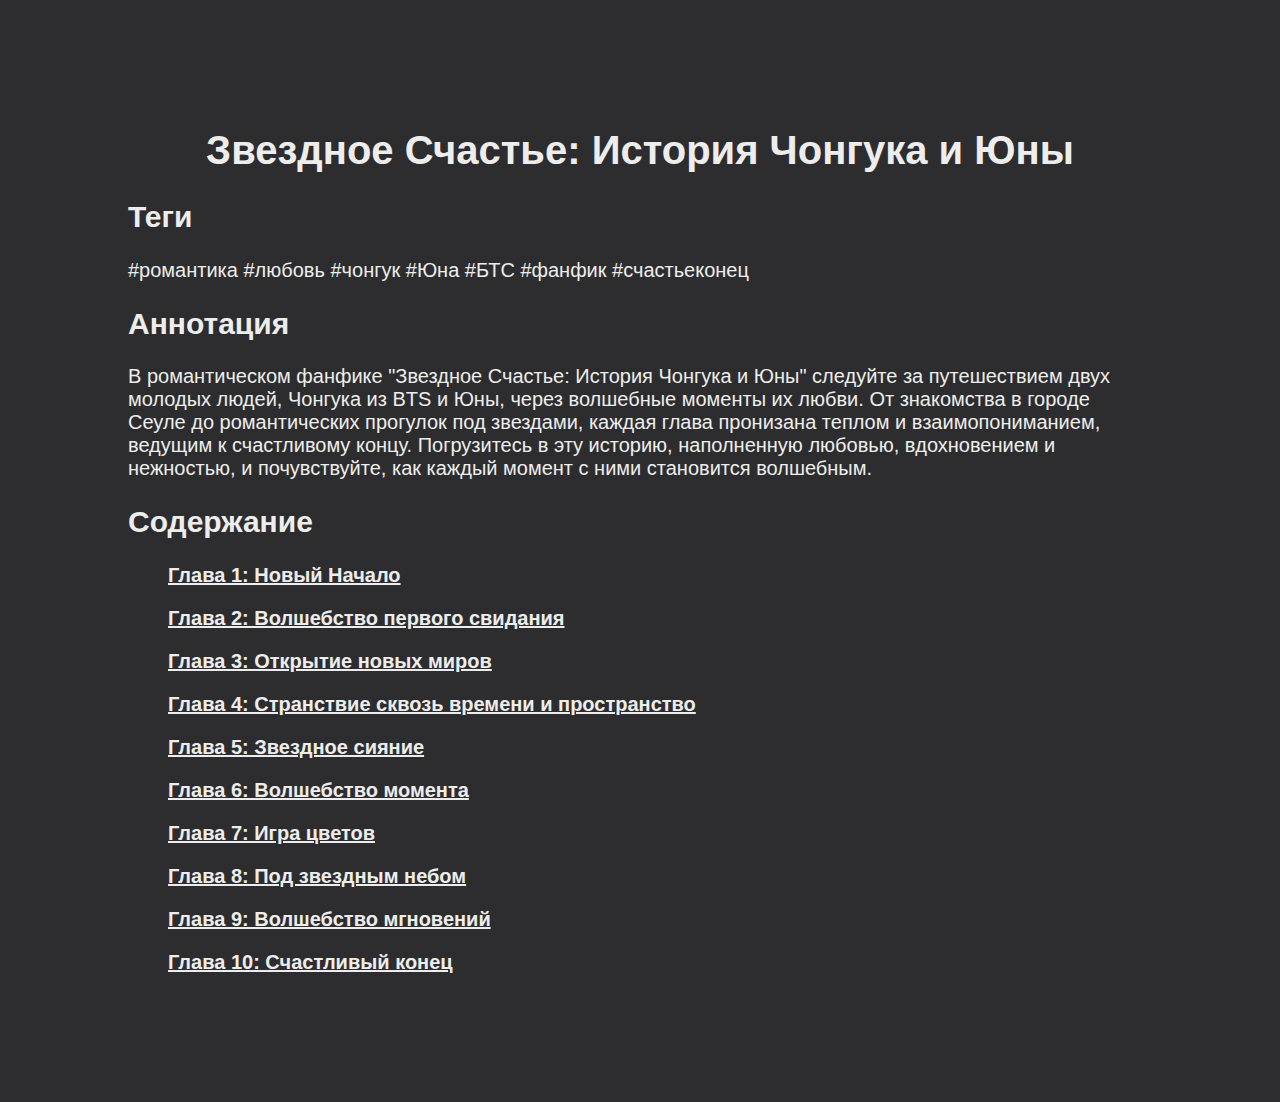
<file: index.html>
<!DOCTYPE html>
<html lang="en">
<head>
    <meta charset="UTF-8">
    <title></title>
    <link rel="stylesheet" href="styles/index.css">
</head>
<body>
<h1>Звездное Счастье: История Чонгука и Юны</h1>

<h2>Теги</h2>
<p>#романтика #любовь #чонгук #Юна #БТС #фанфик #счастьеконец</p>

<h2>Аннотация</h2>
<p>
    В романтическом фанфике "Звездное Счастье: История Чонгука и Юны" следуйте за путешествием двух молодых людей,
    Чонгука из BTS и Юны, через волшебные моменты их любви. От знакомства в городе Сеуле до романтических прогулок под
    звездами, каждая глава пронизана теплом и взаимопониманием, ведущим к счастливому концу. Погрузитесь в эту историю,
    наполненную любовью, вдохновением и нежностью, и почувствуйте, как каждый момент с ними становится волшебным.</p>

<h2>Содержание</h2>
<ul>
    <li><a href="pages/1.html">Глава 1: Новый Начало</a></li>
    <li><a href="pages/2.html">Глава 2: Волшебство первого свидания</a></li>
    <li><a href="pages/3.html">Глава 3: Открытие новых миров</a></li>
    <li><a href="pages/4.html">Глава 4: Странствие сквозь времени и пространство</a></li>
    <li><a href="pages/5.html">Глава 5: Звездное сияние</a></li>
    <li><a href="pages/6.html">Глава 6: Волшебство момента</a></li>
    <li><a href="pages/7.html">Глава 7: Игра цветов</a></li>
    <li><a href="pages/8.html">Глава 8: Под звездным небом</a></li>
    <li><a href="pages/9.html">Глава 9: Волшебство мгновений</a></li>
    <li><a href="pages/10.html">Глава 10: Счастливый конец</a></li>
</ul>


</body>
</html>
</file>
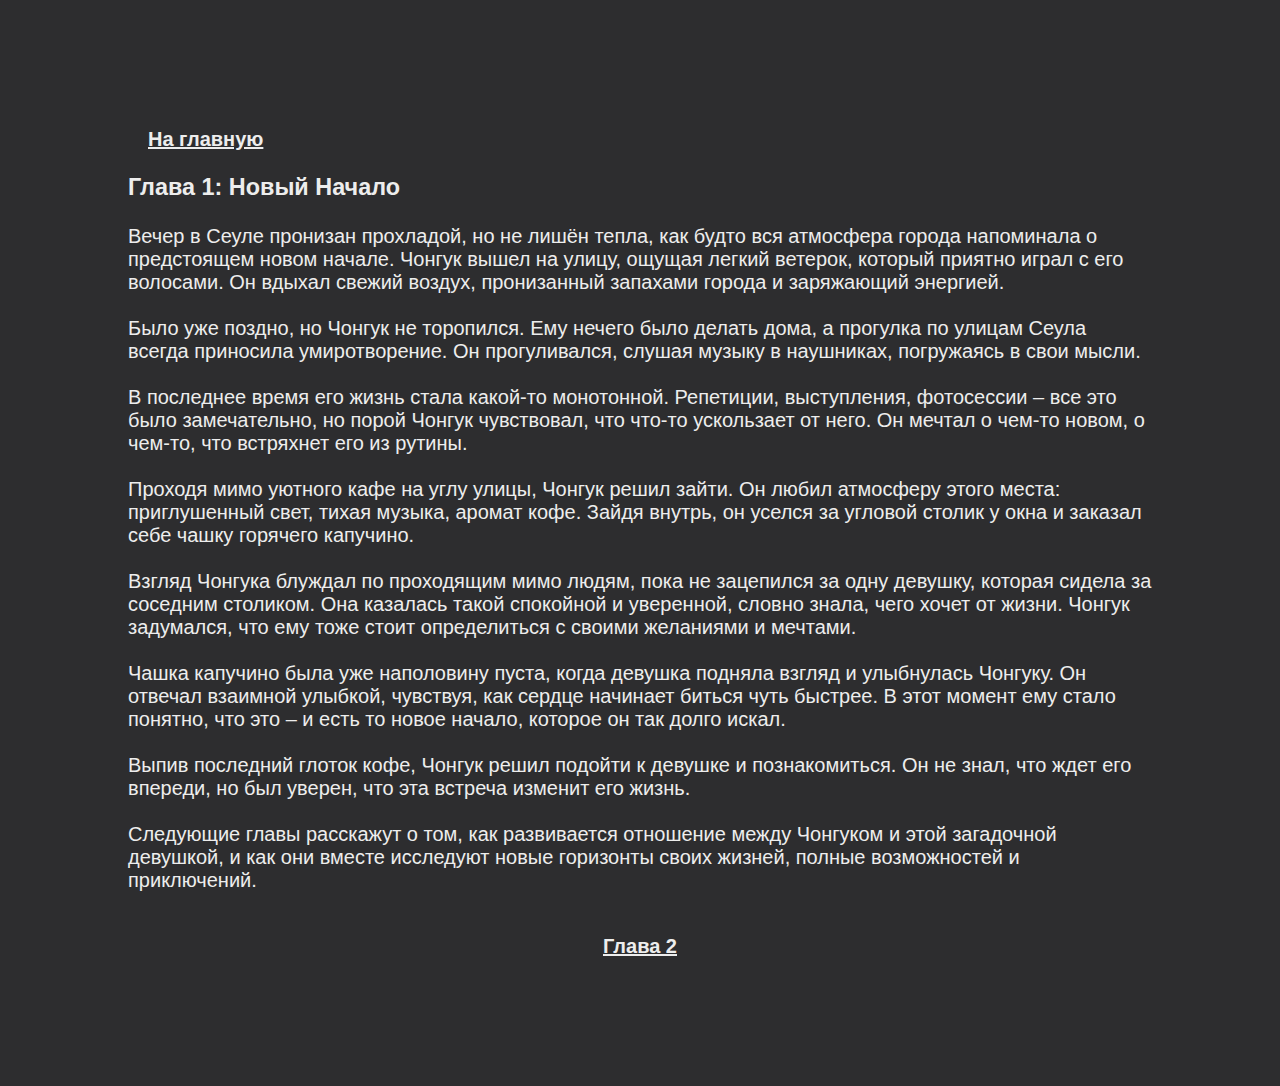
<file: pages/1.html>
<!DOCTYPE html>
<html lang="en">
<head>
    <meta charset="UTF-8">
    <title>Глава 1</title>
    <link rel="stylesheet" href="../styles/subpages.css">
</head>
<body>
<a href="../index.html">На главную</a>
<h3>Глава 1: Новый Начало</h3>
<p>
    Вечер в Сеуле пронизан прохладой, но не лишён тепла, как будто вся атмосфера города напоминала о предстоящем новом
    начале. Чонгук вышел на улицу, ощущая легкий ветерок, который приятно играл с его волосами. Он вдыхал свежий воздух,
    пронизанный запахами города и заряжающий энергией.<br><br>

    Было уже поздно, но Чонгук не торопился. Ему нечего было делать дома, а прогулка по улицам Сеула всегда приносила
    умиротворение. Он прогуливался, слушая музыку в наушниках, погружаясь в свои мысли.<br><br>

    В последнее время его жизнь стала какой-то монотонной. Репетиции, выступления, фотосессии – все это было
    замечательно, но порой Чонгук чувствовал, что что-то ускользает от него. Он мечтал о чем-то новом, о чем-то, что
    встряхнет его из рутины.<br><br>

    Проходя мимо уютного кафе на углу улицы, Чонгук решил зайти. Он любил атмосферу этого места: приглушенный свет,
    тихая музыка, аромат кофе. Зайдя внутрь, он уселся за угловой столик у окна и заказал себе чашку горячего капучино.<br><br>

    Взгляд Чонгука блуждал по проходящим мимо людям, пока не зацепился за одну девушку, которая сидела за соседним
    столиком. Она казалась такой спокойной и уверенной, словно знала, чего хочет от жизни. Чонгук задумался, что ему
    тоже стоит определиться с своими желаниями и мечтами.<br><br>

    Чашка капучино была уже наполовину пуста, когда девушка подняла взгляд и улыбнулась Чонгуку. Он отвечал взаимной
    улыбкой, чувствуя, как сердце начинает биться чуть быстрее. В этот момент ему стало понятно, что это – и есть то
    новое начало, которое он так долго искал.<br><br>

    Выпив последний глоток кофе, Чонгук решил подойти к девушке и познакомиться. Он не знал, что ждет его впереди, но
    был уверен, что эта встреча изменит его жизнь.<br><br>

    Следующие главы расскажут о том, как развивается отношение между Чонгуком и этой загадочной девушкой, и как они
    вместе исследуют новые горизонты своих жизней, полные возможностей и приключений.<br><br>
</p>
<nav><a href="2.html">Глава 2</a></nav>

</body>
</html>
</file>
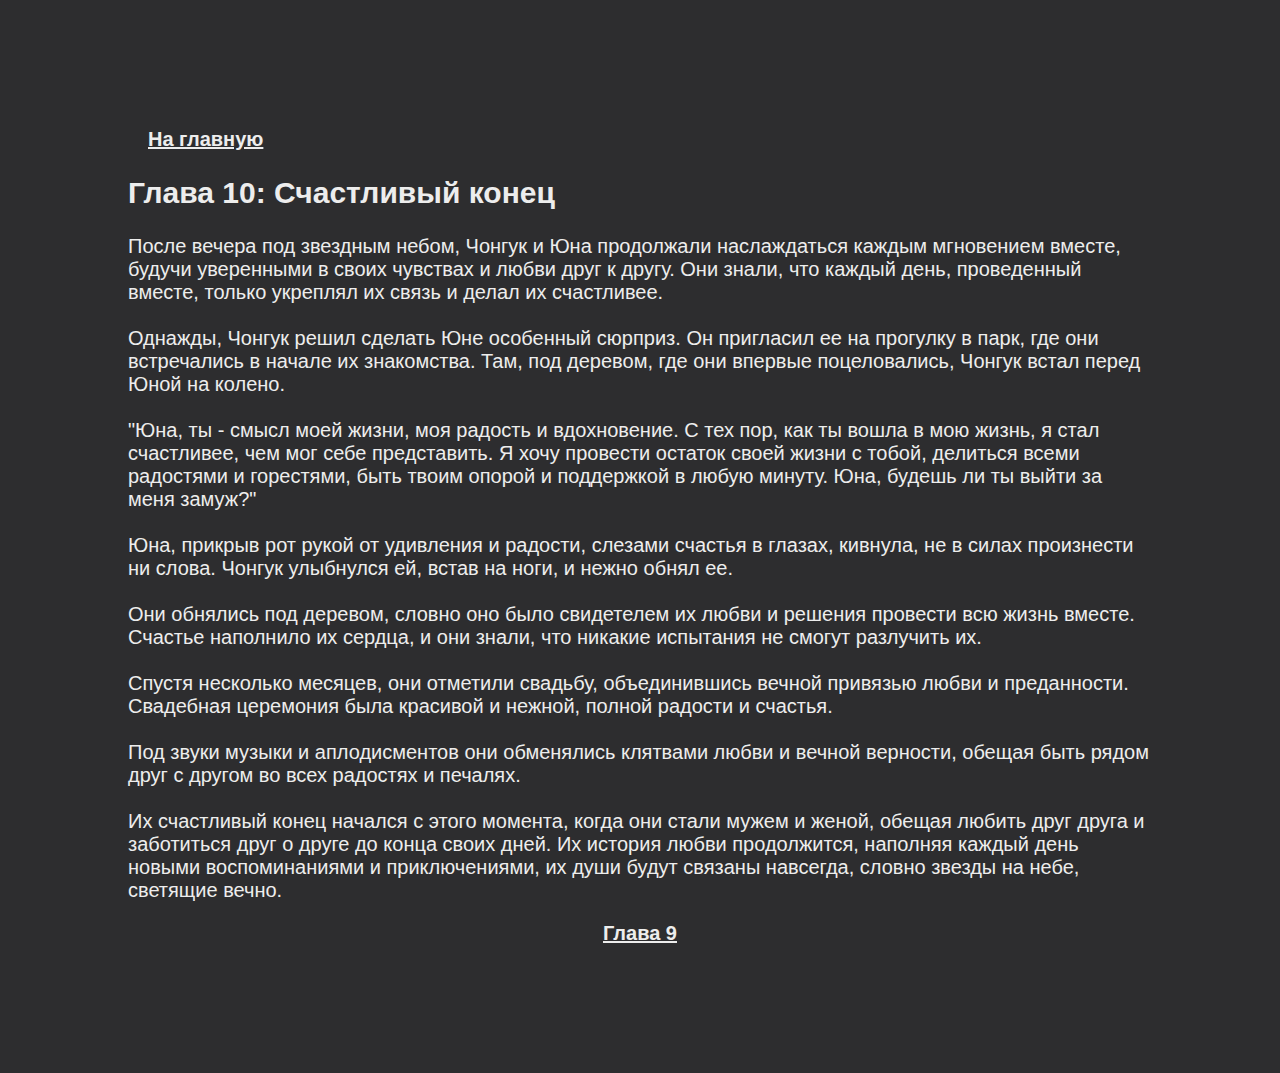
<file: pages/10.html>
<!DOCTYPE html>
<html lang="en">
<head>
    <meta charset="UTF-8">
    <title>Глава 10</title>
    <link rel="stylesheet" href="../styles/subpages.css">

</head>
<body>
<a href="../index.html">На главную</a>

<h2>Глава 10: Счастливый конец</h2>
<p>После вечера под звездным небом, Чонгук и Юна продолжали наслаждаться каждым мгновением вместе, будучи уверенными в
    своих чувствах и любви друг к другу. Они знали, что каждый день, проведенный вместе, только укреплял их связь и
    делал их счастливее.<br><br>

    Однажды, Чонгук решил сделать Юне особенный сюрприз. Он пригласил ее на прогулку в парк, где они встречались в
    начале их знакомства. Там, под деревом, где они впервые поцеловались, Чонгук встал перед Юной на колено.<br><br>

    "Юна, ты - смысл моей жизни, моя радость и вдохновение. С тех пор, как ты вошла в мою жизнь, я стал счастливее, чем
    мог себе представить. Я хочу провести остаток своей жизни с тобой, делиться всеми радостями и горестями, быть твоим
    опорой и поддержкой в любую минуту. Юна, будешь ли ты выйти за меня замуж?"<br><br>

    Юна, прикрыв рот рукой от удивления и радости, слезами счастья в глазах, кивнула, не в силах произнести ни слова.
    Чонгук улыбнулся ей, встав на ноги, и нежно обнял ее.<br><br>

    Они обнялись под деревом, словно оно было свидетелем их любви и решения провести всю жизнь вместе. Счастье наполнило
    их сердца, и они знали, что никакие испытания не смогут разлучить их.<br><br>

    Спустя несколько месяцев, они отметили свадьбу, объединившись вечной привязью любви и преданности. Свадебная
    церемония была красивой и нежной, полной радости и счастья.<br><br>

    Под звуки музыки и аплодисментов они обменялись клятвами любви и вечной верности, обещая быть рядом друг с другом во
    всех радостях и печалях.<br><br>

    Их счастливый конец начался с этого момента, когда они стали мужем и женой, обещая любить друг друга и заботиться
    друг о друге до конца своих дней. Их история любви продолжится, наполняя каждый день новыми воспоминаниями и
    приключениями, их души будут связаны навсегда, словно звезды на небе, светящие вечно.</p>
<nav><a href="9.html">Глава 9</a></nav>

</body>
</html>
</file>
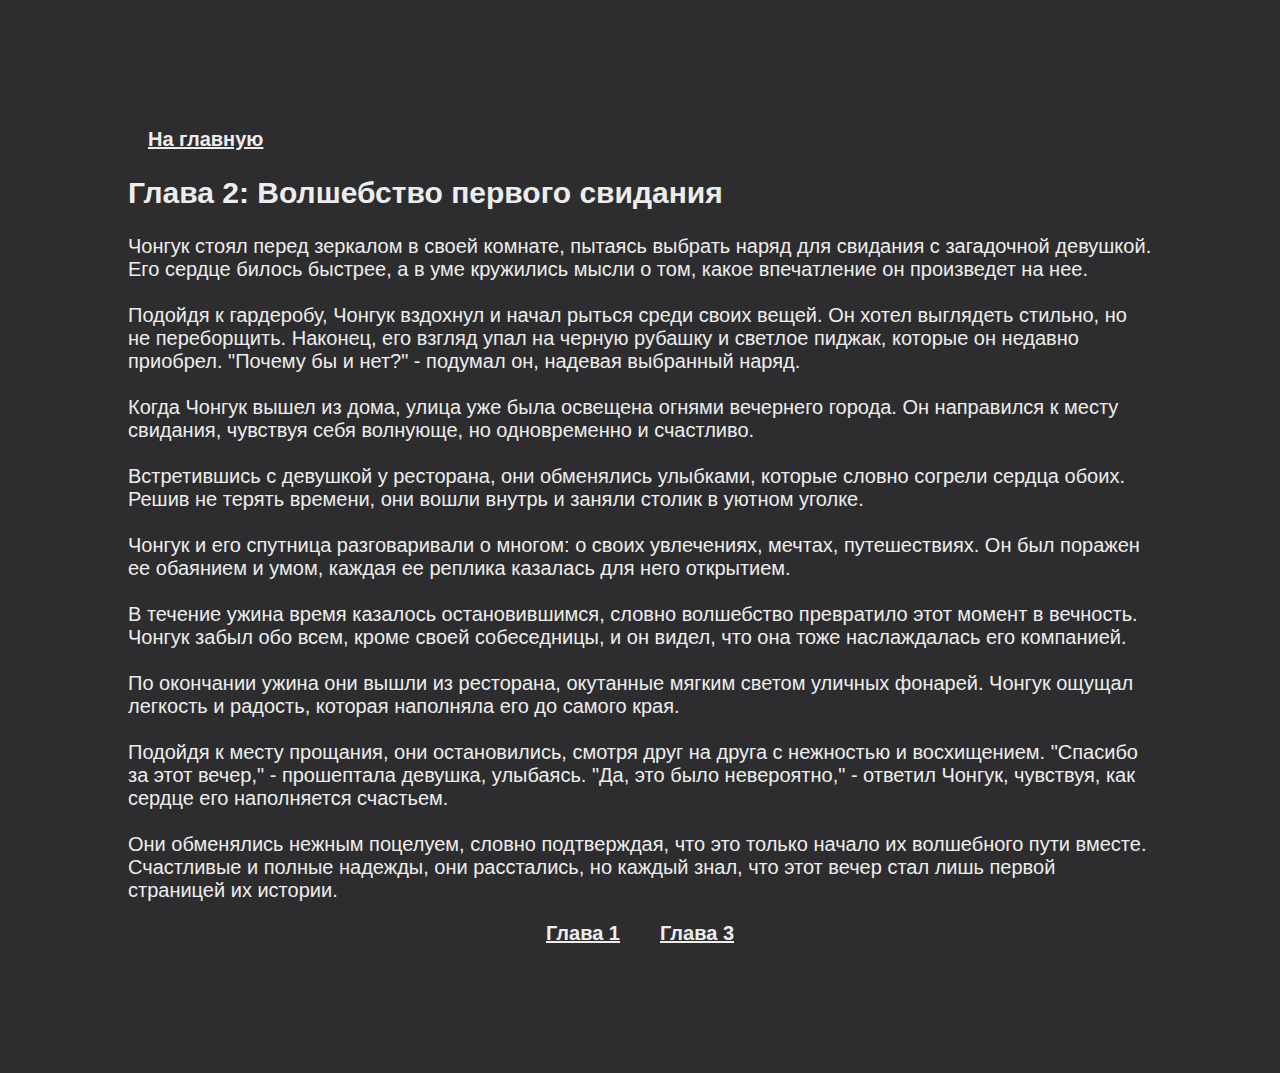
<file: pages/2.html>
<!DOCTYPE html>
<html lang="en">
<head>
    <meta charset="UTF-8">
    <title>Глава 2</title>
    <link rel="stylesheet" href="../styles/subpages.css">

</head>
<body>
<a href="../index.html">На главную</a>
<h2>Глава 2: Волшебство первого свидания</h2>
<p>Чонгук стоял перед зеркалом в своей комнате, пытаясь выбрать наряд для свидания с загадочной девушкой. Его сердце
    билось быстрее, а в уме кружились мысли о том, какое впечатление он произведет на нее.<br><br>

    Подойдя к гардеробу, Чонгук вздохнул и начал рыться среди своих вещей. Он хотел выглядеть стильно, но не
    переборщить. Наконец, его взгляд упал на черную рубашку и светлое пиджак, которые он недавно приобрел. "Почему бы и
    нет?" - подумал он, надевая выбранный наряд.<br><br>

    Когда Чонгук вышел из дома, улица уже была освещена огнями вечернего города. Он направился к месту свидания,
    чувствуя себя волнующе, но одновременно и счастливо.<br><br>

    Встретившись с девушкой у ресторана, они обменялись улыбками, которые словно согрели сердца обоих. Решив не терять
    времени, они вошли внутрь и заняли столик в уютном уголке.<br><br>

    Чонгук и его спутница разговаривали о многом: о своих увлечениях, мечтах, путешествиях. Он был поражен ее обаянием и
    умом, каждая ее реплика казалась для него открытием.<br><br>

    В течение ужина время казалось остановившимся, словно волшебство превратило этот момент в вечность. Чонгук забыл обо
    всем, кроме своей собеседницы, и он видел, что она тоже наслаждалась его компанией.<br><br>

    По окончании ужина они вышли из ресторана, окутанные мягким светом уличных фонарей. Чонгук ощущал легкость и
    радость, которая наполняла его до самого края.<br><br>

    Подойдя к месту прощания, они остановились, смотря друг на друга с нежностью и восхищением. "Спасибо за этот вечер,"
    - прошептала девушка, улыбаясь. "Да, это было невероятно," - ответил Чонгук, чувствуя, как сердце его наполняется
    счастьем.<br><br>

    Они обменялись нежным поцелуем, словно подтверждая, что это только начало их волшебного пути вместе. Счастливые и
    полные надежды, они расстались, но каждый знал, что этот вечер стал лишь первой страницей их истории.</p>
<nav><a href="1.html">Глава 1</a><a href="3.html">Глава 3</a></nav>

</body>
</html>
</file>
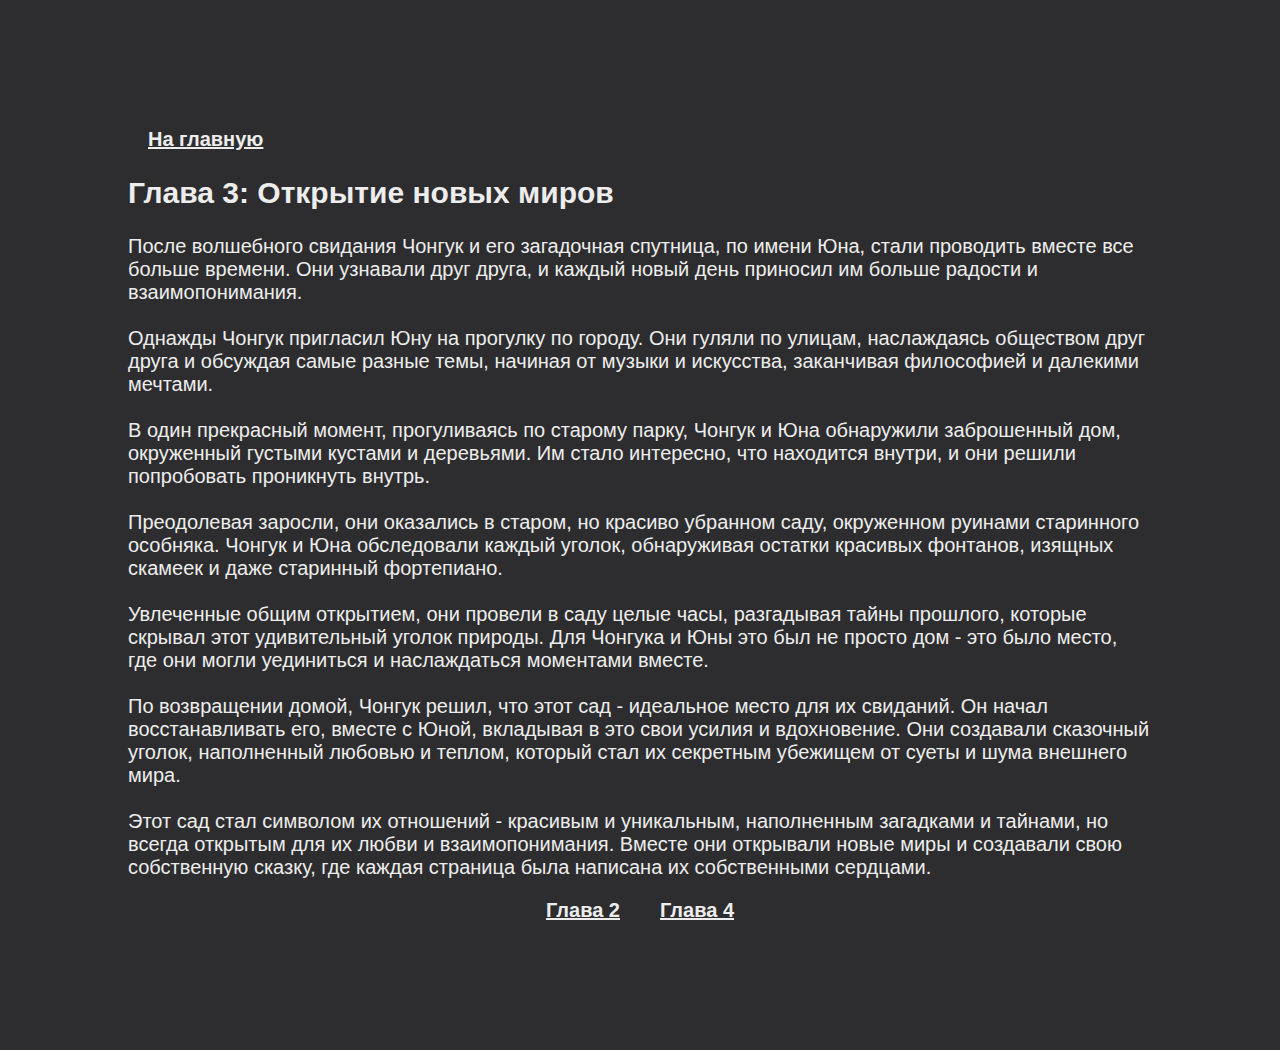
<file: pages/3.html>
<!DOCTYPE html>
<html lang="en">
<head>
    <meta charset="UTF-8">
    <title>Глава 3</title>
    <link rel="stylesheet" href="../styles/subpages.css">

</head>
<body>
<a href="../index.html">На главную</a>

<h2>Глава 3: Открытие новых миров</h2>
<p>После волшебного свидания Чонгук и его загадочная спутница, по имени Юна, стали проводить вместе все больше времени.
    Они узнавали друг друга, и каждый новый день приносил им больше радости и взаимопонимания.<br><br>

    Однажды Чонгук пригласил Юну на прогулку по городу. Они гуляли по улицам, наслаждаясь обществом друг друга и
    обсуждая самые разные темы, начиная от музыки и искусства, заканчивая философией и далекими мечтами.<br><br>

    В один прекрасный момент, прогуливаясь по старому парку, Чонгук и Юна обнаружили заброшенный дом, окруженный густыми
    кустами и деревьями. Им стало интересно, что находится внутри, и они решили попробовать проникнуть внутрь.<br><br>

    Преодолевая заросли, они оказались в старом, но красиво убранном саду, окруженном руинами старинного особняка.
    Чонгук и Юна обследовали каждый уголок, обнаруживая остатки красивых фонтанов, изящных скамеек и даже старинный
    фортепиано.<br><br>

    Увлеченные общим открытием, они провели в саду целые часы, разгадывая тайны прошлого, которые скрывал этот
    удивительный уголок природы. Для Чонгука и Юны это был не просто дом - это было место, где они могли уединиться и
    наслаждаться моментами вместе.<br><br>

    По возвращении домой, Чонгук решил, что этот сад - идеальное место для их свиданий. Он начал восстанавливать его,
    вместе с Юной, вкладывая в это свои усилия и вдохновение. Они создавали сказочный уголок, наполненный любовью и
    теплом, который стал их секретным убежищем от суеты и шума внешнего мира.<br><br>

    Этот сад стал символом их отношений - красивым и уникальным, наполненным загадками и тайнами, но всегда открытым для
    их любви и взаимопонимания. Вместе они открывали новые миры и создавали свою собственную сказку, где каждая страница
    была написана их собственными сердцами.</p>
<nav><a href="2.html">Глава 2</a><a href="4.html">Глава 4</a></nav>

</body>
</html>
</file>
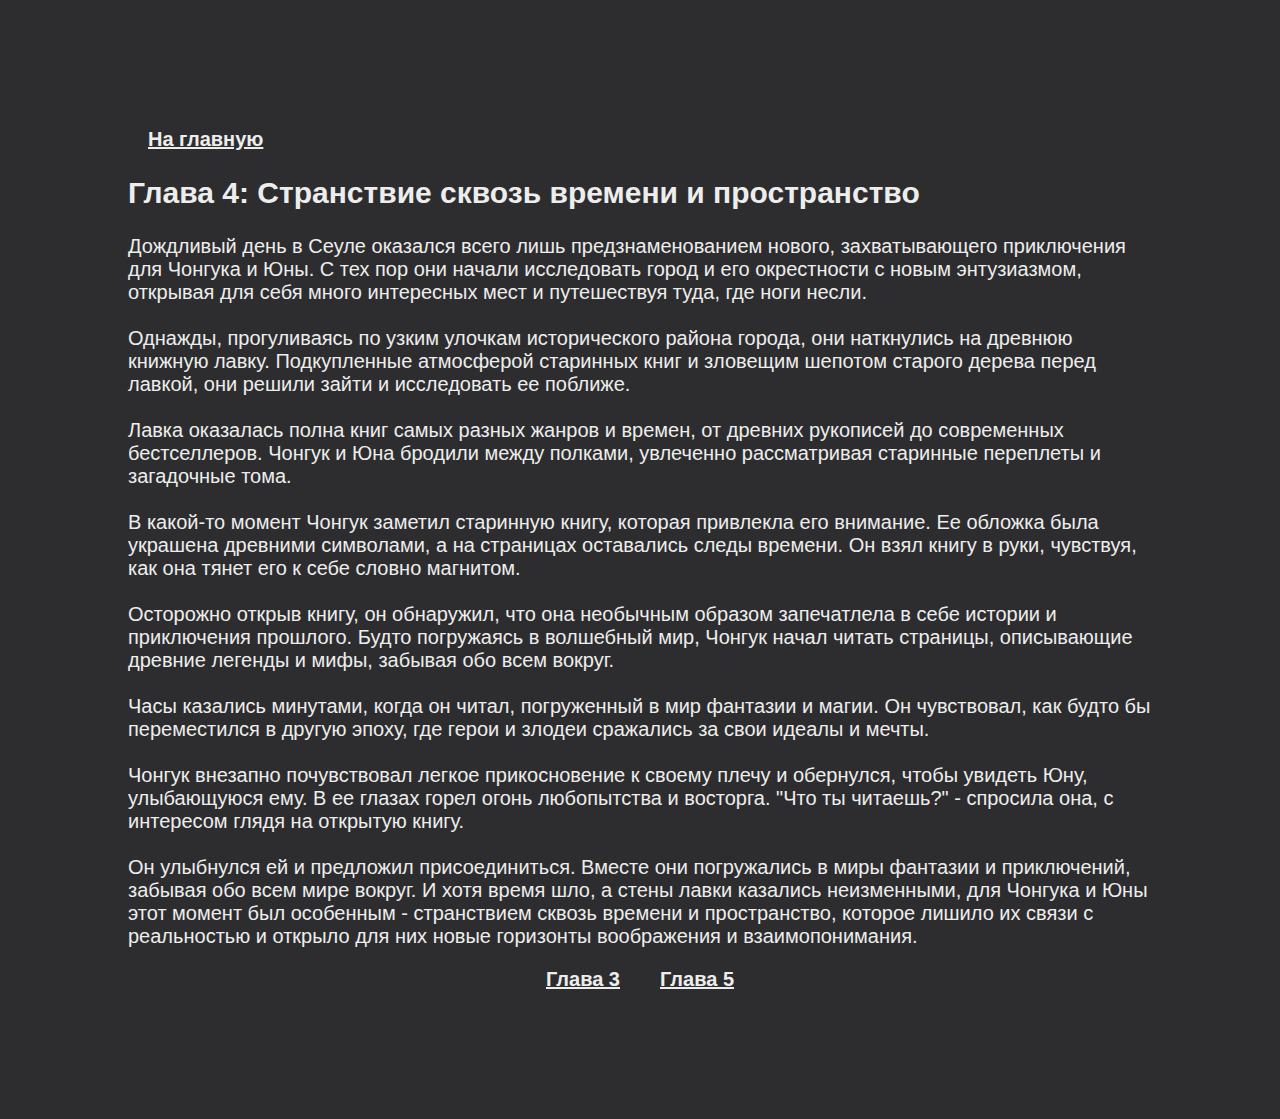
<file: pages/4.html>
<!DOCTYPE html>
<html lang="en">
<head>
    <meta charset="UTF-8">
    <title>Глава 4</title>
    <link rel="stylesheet" href="../styles/subpages.css">

</head>
<body>
<a href="../index.html">На главную</a>

<h2>Глава 4: Странствие сквозь времени и пространство</h2>
<p>Дождливый день в Сеуле оказался всего лишь предзнаменованием нового, захватывающего приключения для Чонгука и Юны. С
    тех пор они начали исследовать город и его окрестности с новым энтузиазмом, открывая для себя много интересных мест
    и путешествуя туда, где ноги несли.<br><br>

    Однажды, прогуливаясь по узким улочкам исторического района города, они наткнулись на древнюю книжную лавку.
    Подкупленные атмосферой старинных книг и зловещим шепотом старого дерева перед лавкой, они решили зайти и
    исследовать ее поближе.<br><br>

    Лавка оказалась полна книг самых разных жанров и времен, от древних рукописей до современных бестселлеров. Чонгук и
    Юна бродили между полками, увлеченно рассматривая старинные переплеты и загадочные тома.<br><br>

    В какой-то момент Чонгук заметил старинную книгу, которая привлекла его внимание. Ее обложка была украшена древними
    символами, а на страницах оставались следы времени. Он взял книгу в руки, чувствуя, как она тянет его к себе словно
    магнитом.<br><br>

    Осторожно открыв книгу, он обнаружил, что она необычным образом запечатлела в себе истории и приключения прошлого.
    Будто погружаясь в волшебный мир, Чонгук начал читать страницы, описывающие древние легенды и мифы, забывая обо всем
    вокруг.<br><br>

    Часы казались минутами, когда он читал, погруженный в мир фантазии и магии. Он чувствовал, как будто бы переместился
    в другую эпоху, где герои и злодеи сражались за свои идеалы и мечты.<br><br>

    Чонгук внезапно почувствовал легкое прикосновение к своему плечу и обернулся, чтобы увидеть Юну, улыбающуюся ему. В
    ее глазах горел огонь любопытства и восторга. "Что ты читаешь?" - спросила она, с интересом глядя на открытую книгу.<br><br>

    Он улыбнулся ей и предложил присоединиться. Вместе они погружались в миры фантазии и приключений, забывая обо всем
    мире вокруг. И хотя время шло, а стены лавки казались неизменными, для Чонгука и Юны этот момент был особенным -
    странствием сквозь времени и пространство, которое лишило их связи с реальностью и открыло для них новые горизонты
    воображения и взаимопонимания.</p>
<nav><a href="3.html">Глава 3</a><a href="5.html">Глава 5</a></nav>

</body>
</html>
</file>
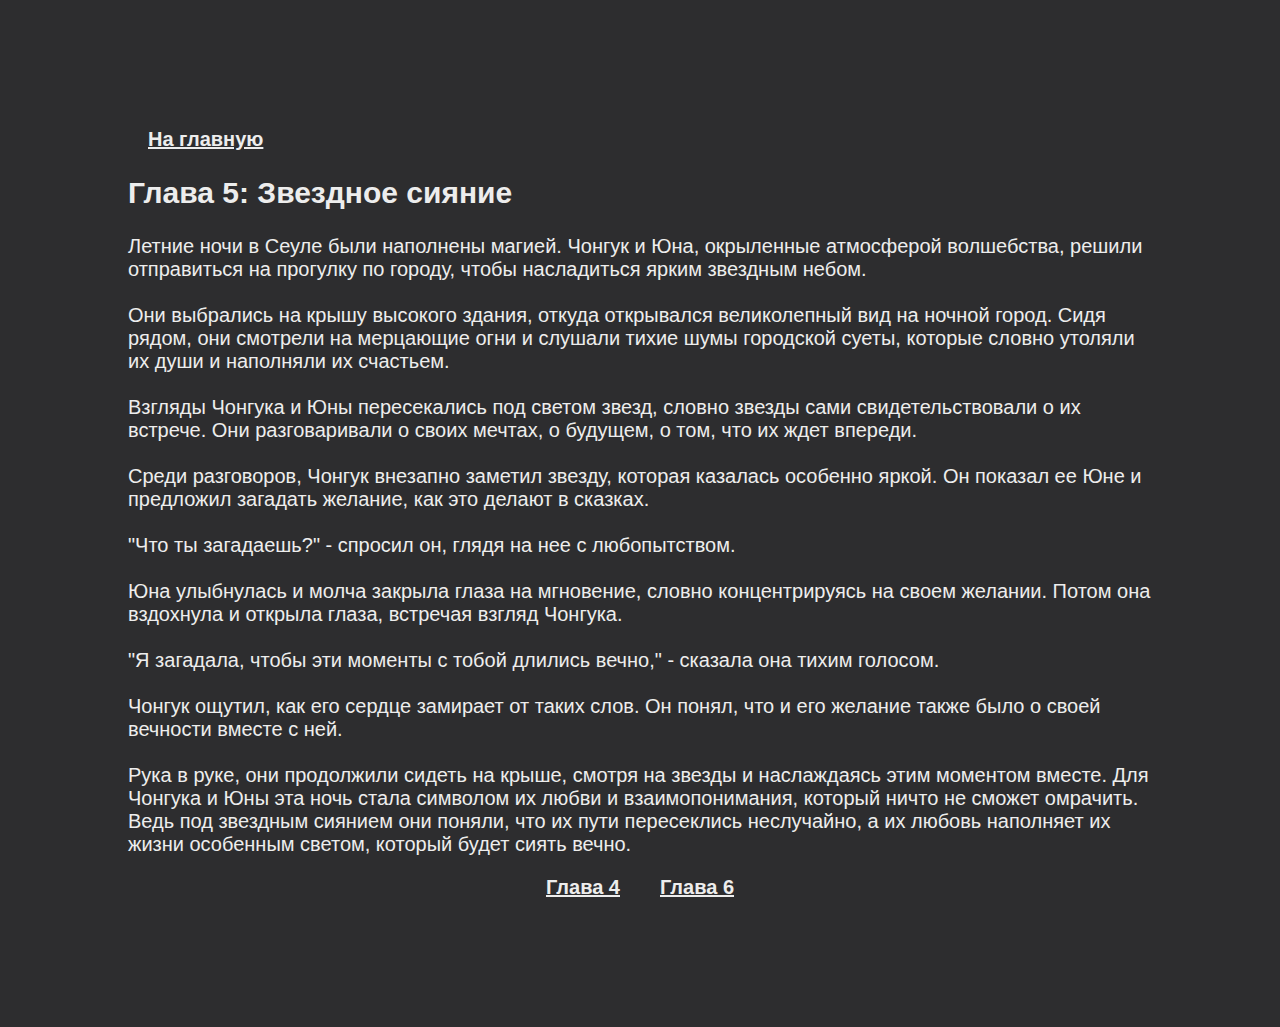
<file: pages/5.html>
<!DOCTYPE html>
<html lang="en">
<head>
    <meta charset="UTF-8">
    <title>Глава 5</title>
    <link rel="stylesheet" href="../styles/subpages.css">

</head>
<body>
<a href="../index.html">На главную</a>

<h2>Глава 5: Звездное сияние</h2>
<p>Летние ночи в Сеуле были наполнены магией. Чонгук и Юна, окрыленные атмосферой волшебства, решили отправиться на
    прогулку по городу, чтобы насладиться ярким звездным небом.<br><br>

    Они выбрались на крышу высокого здания, откуда открывался великолепный вид на ночной город. Сидя рядом, они смотрели
    на мерцающие огни и слушали тихие шумы городской суеты, которые словно утоляли их души и наполняли их счастьем.<br><br>

    Взгляды Чонгука и Юны пересекались под светом звезд, словно звезды сами свидетельствовали о их встрече. Они
    разговаривали о своих мечтах, о будущем, о том, что их ждет впереди.<br><br>

    Среди разговоров, Чонгук внезапно заметил звезду, которая казалась особенно яркой. Он показал ее Юне и предложил
    загадать желание, как это делают в сказках.<br><br>

    "Что ты загадаешь?" - спросил он, глядя на нее с любопытством.<br><br>

    Юна улыбнулась и молча закрыла глаза на мгновение, словно концентрируясь на своем желании. Потом она вздохнула и
    открыла глаза, встречая взгляд Чонгука.<br><br>

    "Я загадала, чтобы эти моменты с тобой длились вечно," - сказала она тихим голосом.<br><br>

    Чонгук ощутил, как его сердце замирает от таких слов. Он понял, что и его желание также было о своей вечности вместе
    с ней.<br><br>

    Рука в руке, они продолжили сидеть на крыше, смотря на звезды и наслаждаясь этим моментом вместе. Для Чонгука и Юны
    эта ночь стала символом их любви и взаимопонимания, который ничто не сможет омрачить. Ведь под звездным сиянием они
    поняли, что их пути пересеклись неслучайно, а их любовь наполняет их жизни особенным светом, который будет сиять
    вечно. </p>
<nav><a href="4.html">Глава 4</a><a href="6.html">Глава 6</a></nav>

</body>
</html>
</file>
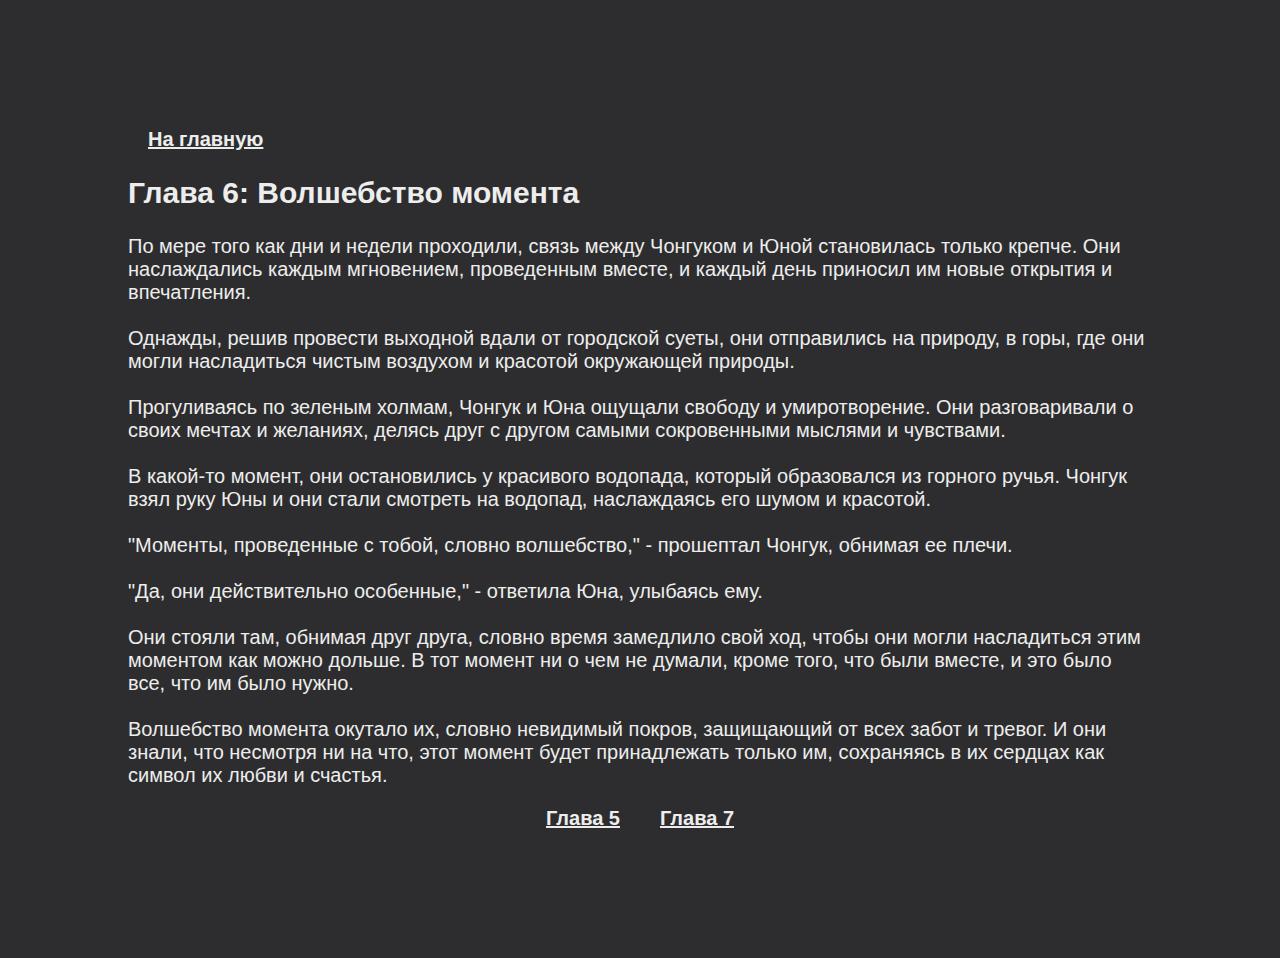
<file: pages/6.html>
<!DOCTYPE html>
<html lang="en">
<head>
    <meta charset="UTF-8">
    <title>Глава 6</title>
    <link rel="stylesheet" href="../styles/subpages.css">

</head>
<body>
<a href="../index.html">На главную</a>

<h2>Глава 6: Волшебство момента</h2>
<p>По мере того как дни и недели проходили, связь между Чонгуком и Юной становилась только крепче. Они наслаждались
    каждым мгновением, проведенным вместе, и каждый день приносил им новые открытия и впечатления.<br><br>

    Однажды, решив провести выходной вдали от городской суеты, они отправились на природу, в горы, где они могли
    насладиться чистым воздухом и красотой окружающей природы.<br><br>

    Прогуливаясь по зеленым холмам, Чонгук и Юна ощущали свободу и умиротворение. Они разговаривали о своих мечтах и
    желаниях, делясь друг с другом самыми сокровенными мыслями и чувствами.<br><br>

    В какой-то момент, они остановились у красивого водопада, который образовался из горного ручья. Чонгук взял руку Юны
    и они стали смотреть на водопад, наслаждаясь его шумом и красотой.<br><br>

    "Моменты, проведенные с тобой, словно волшебство," - прошептал Чонгук, обнимая ее плечи.<br><br>

    "Да, они действительно особенные," - ответила Юна, улыбаясь ему.<br><br>

    Они стояли там, обнимая друг друга, словно время замедлило свой ход, чтобы они могли насладиться этим моментом как
    можно дольше. В тот момент ни о чем не думали, кроме того, что были вместе, и это было все, что им было нужно.<br><br>

    Волшебство момента окутало их, словно невидимый покров, защищающий от всех забот и тревог. И они знали, что несмотря
    ни на что, этот момент будет принадлежать только им, сохраняясь в их сердцах как символ их любви и счастья.</p>
<nav><a href="5.html">Глава 5</a><a href="7.html">Глава 7</a></nav>

</body>
</html>
</file>
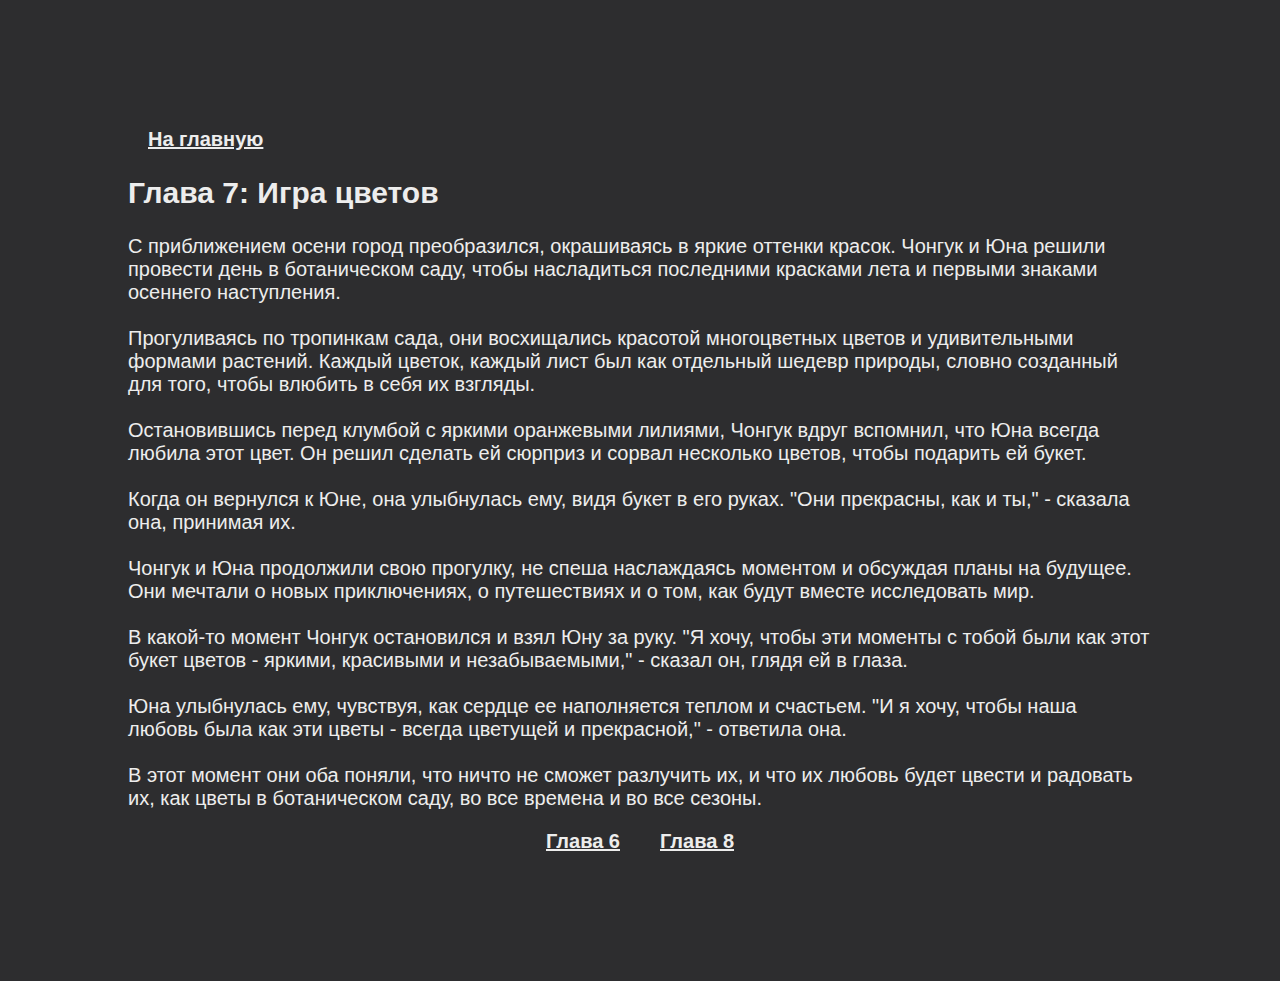
<file: pages/7.html>
<!DOCTYPE html>
<html lang="en">
<head>
    <meta charset="UTF-8">
    <title>Глава 7</title>
    <link rel="stylesheet" href="../styles/subpages.css">

</head>
<body>
<a href="../index.html">На главную</a>

<h2>Глава 7: Игра цветов</h2>
<p>С приближением осени город преобразился, окрашиваясь в яркие оттенки красок. Чонгук и Юна решили провести день в
    ботаническом саду, чтобы насладиться последними красками лета и первыми знаками осеннего наступления.<br><br>

    Прогуливаясь по тропинкам сада, они восхищались красотой многоцветных цветов и удивительными формами растений.
    Каждый цветок, каждый лист был как отдельный шедевр природы, словно созданный для того, чтобы влюбить в себя их
    взгляды.<br><br>

    Остановившись перед клумбой с яркими оранжевыми лилиями, Чонгук вдруг вспомнил, что Юна всегда любила этот цвет. Он
    решил сделать ей сюрприз и сорвал несколько цветов, чтобы подарить ей букет.<br><br>

    Когда он вернулся к Юне, она улыбнулась ему, видя букет в его руках. "Они прекрасны, как и ты," - сказала она,
    принимая их.<br><br>

    Чонгук и Юна продолжили свою прогулку, не спеша наслаждаясь моментом и обсуждая планы на будущее. Они мечтали о
    новых приключениях, о путешествиях и о том, как будут вместе исследовать мир.<br><br>

    В какой-то момент Чонгук остановился и взял Юну за руку. "Я хочу, чтобы эти моменты с тобой были как этот букет
    цветов - яркими, красивыми и незабываемыми," - сказал он, глядя ей в глаза.<br><br>

    Юна улыбнулась ему, чувствуя, как сердце ее наполняется теплом и счастьем. "И я хочу, чтобы наша любовь была как эти
    цветы - всегда цветущей и прекрасной," - ответила она.<br><br>

    В этот момент они оба поняли, что ничто не сможет разлучить их, и что их любовь будет цвести и радовать их, как
    цветы в ботаническом саду, во все времена и во все сезоны.</p>
<nav><a href="6.html">Глава 6</a><a href="8.html">Глава 8</a></nav>

</body>
</html>
</file>
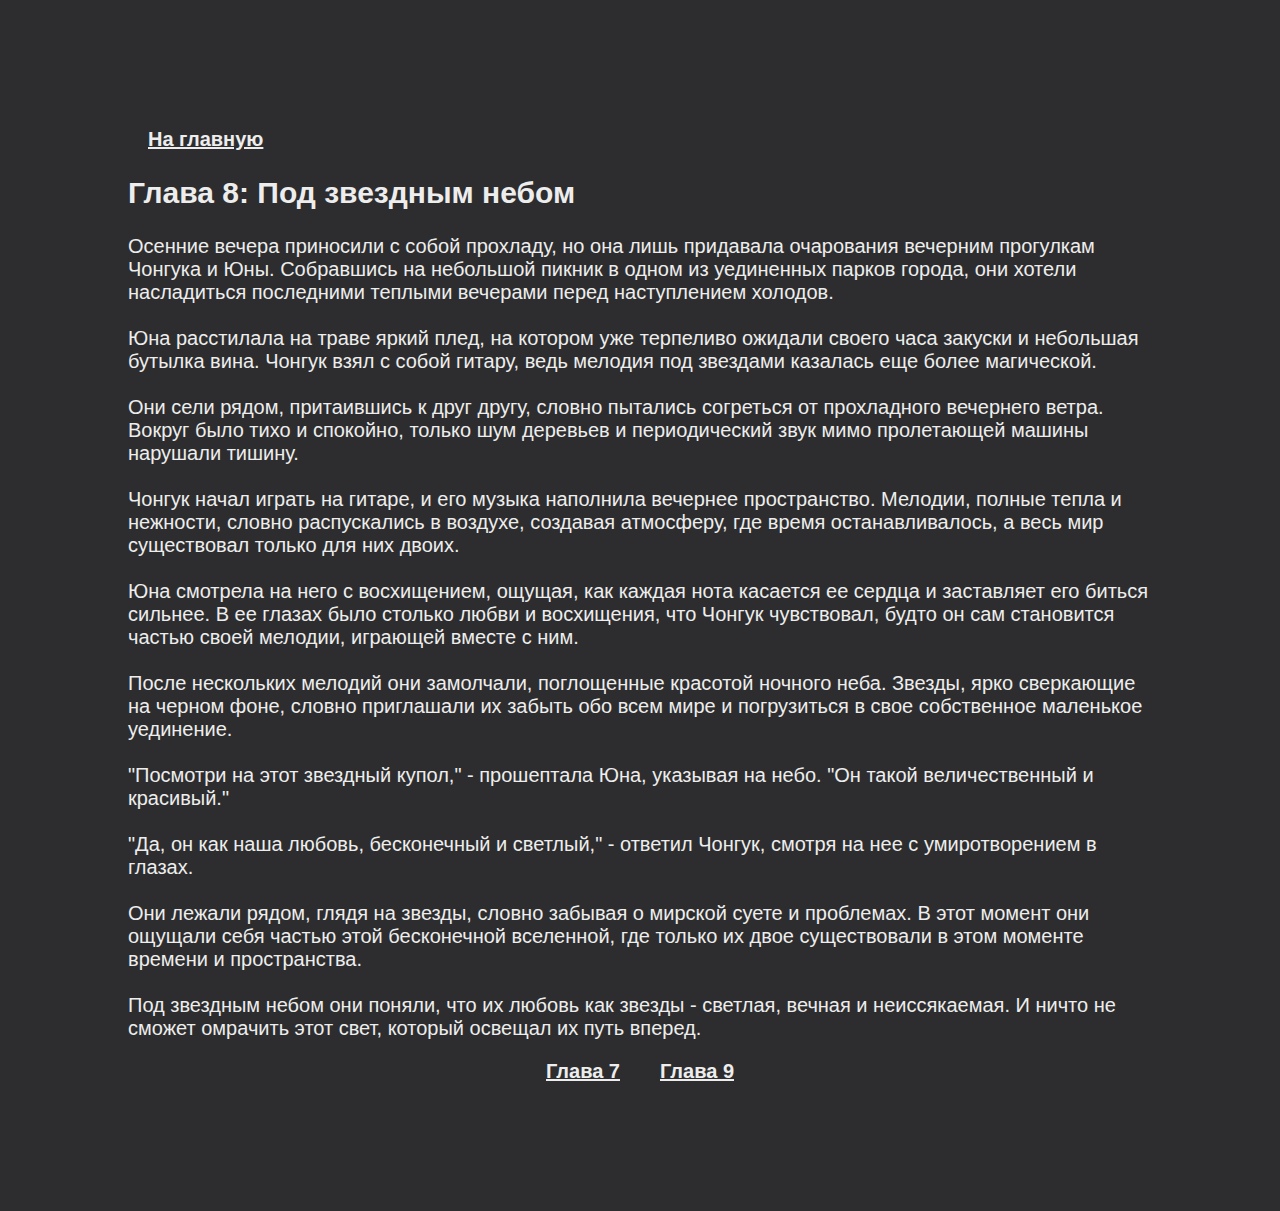
<file: pages/8.html>
<!DOCTYPE html>
<html lang="en">
<head>
    <meta charset="UTF-8">
    <title>Глава 8</title>
    <link rel="stylesheet" href="../styles/subpages.css">

</head>
<body>
<a href="../index.html">На главную</a>

<h2>Глава 8: Под звездным небом</h2>
<p>Осенние вечера приносили с собой прохладу, но она лишь придавала очарования вечерним прогулкам Чонгука и Юны.
    Собравшись на небольшой пикник в одном из уединенных парков города, они хотели насладиться последними теплыми
    вечерами перед наступлением холодов.<br><br>

    Юна расстилала на траве яркий плед, на котором уже терпеливо ожидали своего часа закуски и небольшая бутылка вина.
    Чонгук взял с собой гитару, ведь мелодия под звездами казалась еще более магической.<br><br>

    Они сели рядом, притаившись к друг другу, словно пытались согреться от прохладного вечернего ветра. Вокруг было тихо
    и спокойно, только шум деревьев и периодический звук мимо пролетающей машины нарушали тишину.<br><br>

    Чонгук начал играть на гитаре, и его музыка наполнила вечернее пространство. Мелодии, полные тепла и нежности,
    словно распускались в воздухе, создавая атмосферу, где время останавливалось, а весь мир существовал только для них
    двоих.<br><br>

    Юна смотрела на него с восхищением, ощущая, как каждая нота касается ее сердца и заставляет его биться сильнее. В ее
    глазах было столько любви и восхищения, что Чонгук чувствовал, будто он сам становится частью своей мелодии,
    играющей вместе с ним.<br><br>

    После нескольких мелодий они замолчали, поглощенные красотой ночного неба. Звезды, ярко сверкающие на черном фоне,
    словно приглашали их забыть обо всем мире и погрузиться в свое собственное маленькое уединение.<br><br>

    "Посмотри на этот звездный купол," - прошептала Юна, указывая на небо. "Он такой величественный и красивый."<br><br>

    "Да, он как наша любовь, бесконечный и светлый," - ответил Чонгук, смотря на нее с умиротворением в глазах.<br><br>

    Они лежали рядом, глядя на звезды, словно забывая о мирской суете и проблемах. В этот момент они ощущали себя частью
    этой бесконечной вселенной, где только их двое существовали в этом моменте времени и пространства.<br><br>

    Под звездным небом они поняли, что их любовь как звезды - светлая, вечная и неиссякаемая. И ничто не сможет омрачить
    этот свет, который освещал их путь вперед.
</p>
<nav><a href="7.html">Глава 7</a><a href="9.html">Глава 9</a></nav>

</body>
</html>
</file>
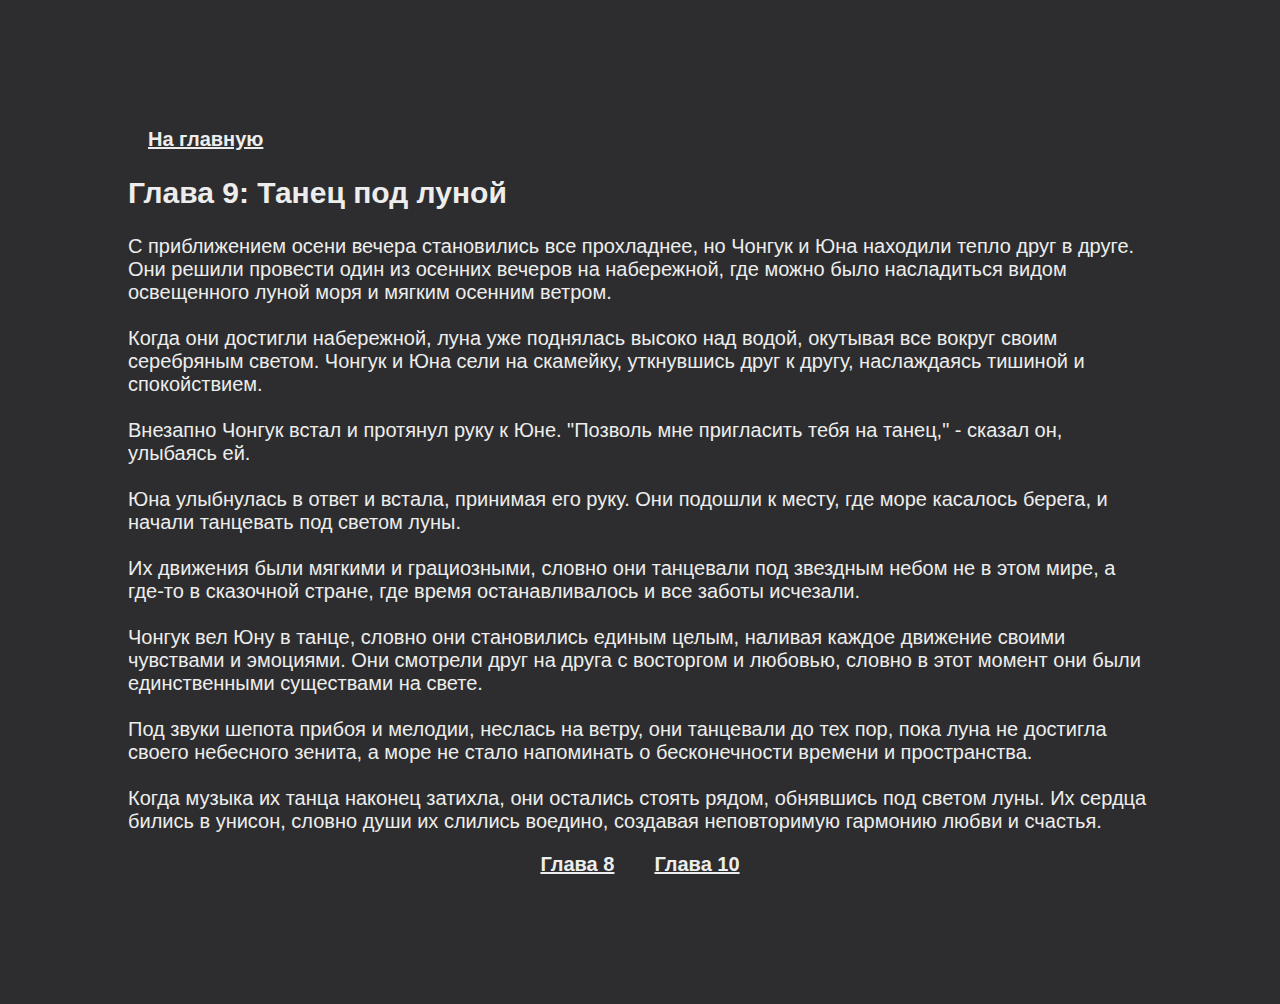
<file: pages/9.html>
<!DOCTYPE html>
<html lang="en">
<head>
    <meta charset="UTF-8">
    <title>Глава 9</title>
    <link rel="stylesheet" href="../styles/subpages.css">

</head>
<body>
<a href="../index.html">На главную</a>

<h2>Глава 9: Танец под луной</h2>
<p>С приближением осени вечера становились все прохладнее, но Чонгук и Юна находили тепло друг в друге. Они решили
    провести один из осенних вечеров на набережной, где можно было насладиться видом освещенного луной моря и мягким
    осенним ветром.<br><br>

    Когда они достигли набережной, луна уже поднялась высоко над водой, окутывая все вокруг своим серебряным светом.
    Чонгук и Юна сели на скамейку, уткнувшись друг к другу, наслаждаясь тишиной и спокойствием.<br><br>

    Внезапно Чонгук встал и протянул руку к Юне. "Позволь мне пригласить тебя на танец," - сказал он, улыбаясь ей.<br><br>

    Юна улыбнулась в ответ и встала, принимая его руку. Они подошли к месту, где море касалось берега, и начали
    танцевать под светом луны.<br><br>

    Их движения были мягкими и грациозными, словно они танцевали под звездным небом не в этом мире, а где-то в сказочной
    стране, где время останавливалось и все заботы исчезали.<br><br>

    Чонгук вел Юну в танце, словно они становились единым целым, наливая каждое движение своими чувствами и эмоциями.
    Они смотрели друг на друга с восторгом и любовью, словно в этот момент они были единственными существами на свете.<br><br>

    Под звуки шепота прибоя и мелодии, неслась на ветру, они танцевали до тех пор, пока луна не достигла своего
    небесного зенита, а море не стало напоминать о бесконечности времени и пространства.<br><br>

    Когда музыка их танца наконец затихла, они остались стоять рядом, обнявшись под светом луны. Их сердца бились в
    унисон, словно души их слились воедино, создавая неповторимую гармонию любви и счастья.</p>
<nav><a href="8.html">Глава 8</a><a href="10.html">Глава 10</a></nav>

</body>
</html>
</file>
<file: styles/index.css>
body {
    font-family: Verdana, sans-serif;
    font-size: 20px;
    margin: 10vw;
    background-color: #2d2d2f;
    color: #ededed;
}
h1 {
    text-align: center;
}
.container {
    max-width: 800px;
    margin: 0 auto;
    padding: 20px;
}
ul {
    list-style-type: none;
    counter-reset: section;
}
li {
    margin: 20px 0 20px 0;
}

a {
    text-decoration: underline;
    color: #ededed;
    font-weight: bold;

}
</file>
<file: styles/subpages.css>
body {
    font-family: Verdana, sans-serif;
    font-size: 20px;
    background-color: #2d2d2f;
    color: #ededed;
    margin: 10vw;
}

a {
    margin: 20px;
    text-decoration: underline;
    color: #ededed;
    font-weight: bold;
}

p {
}

nav {
    text-align: center;
}
</file>
